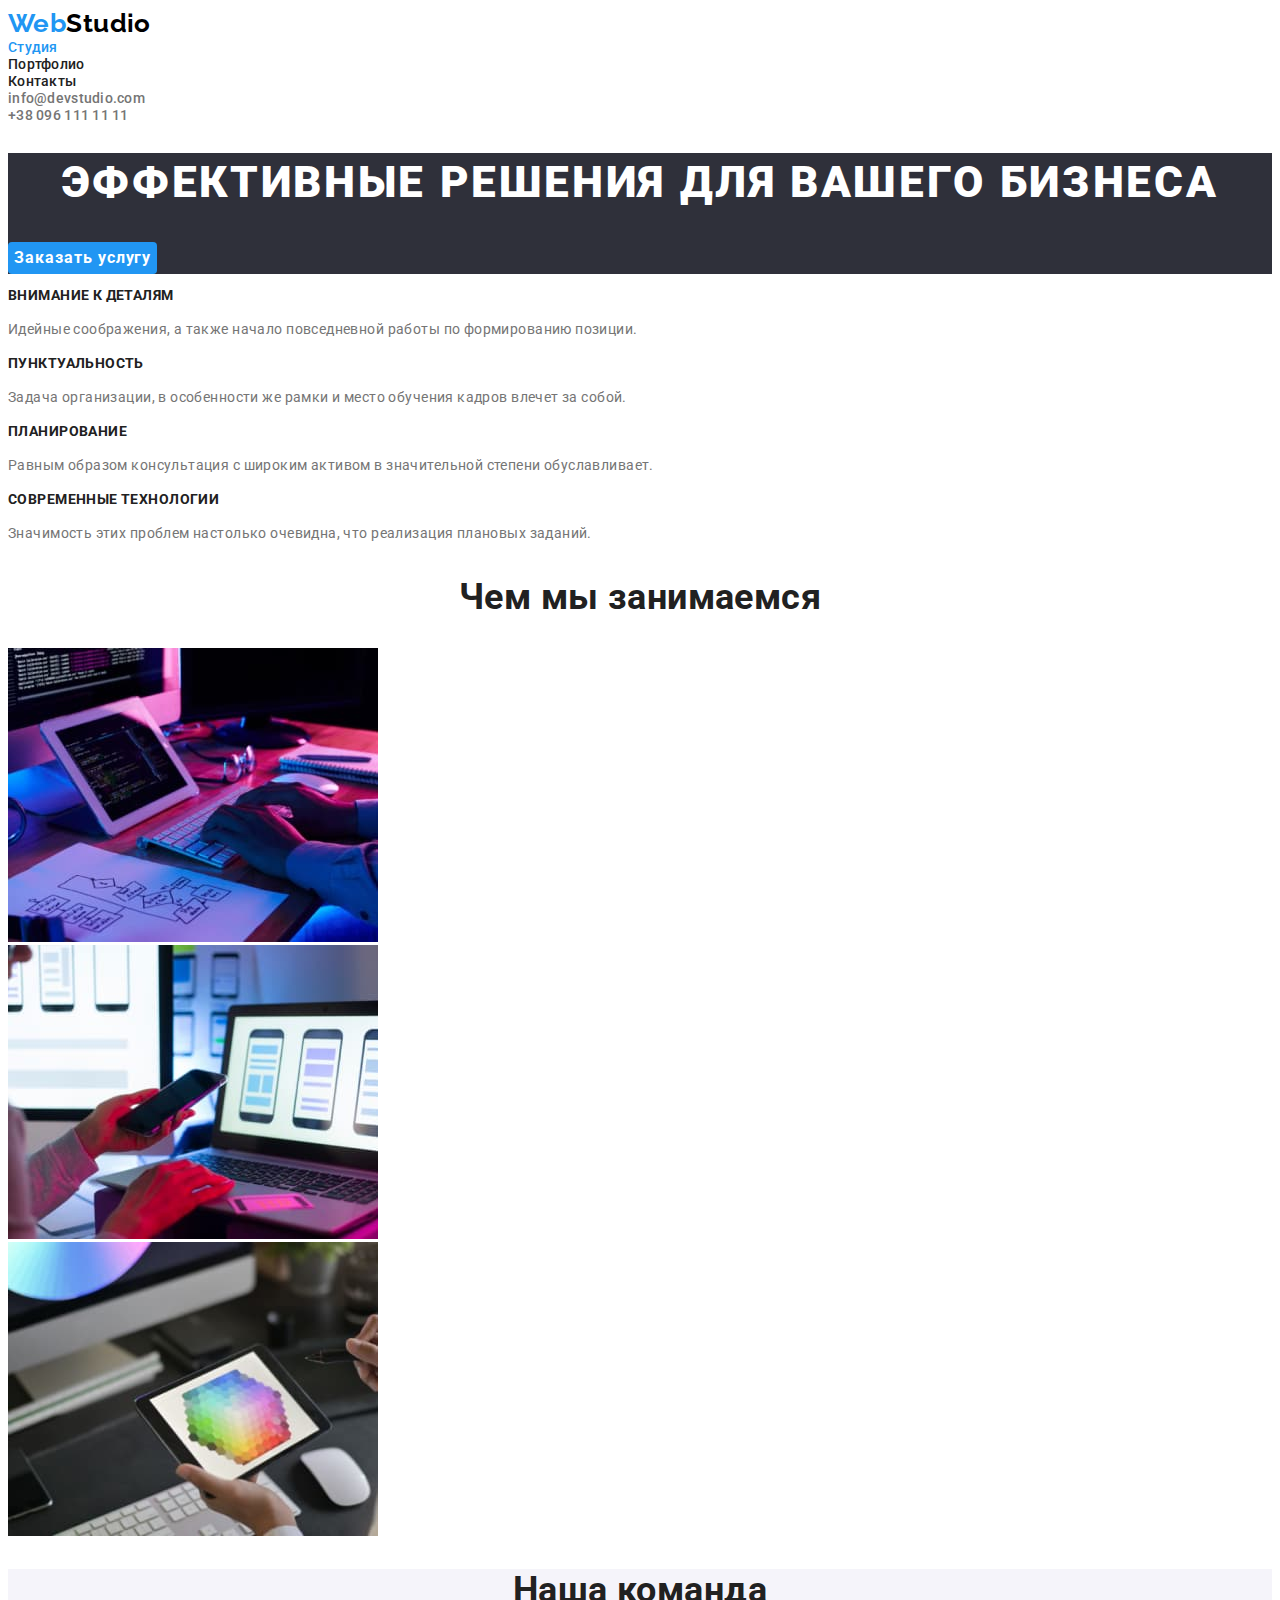
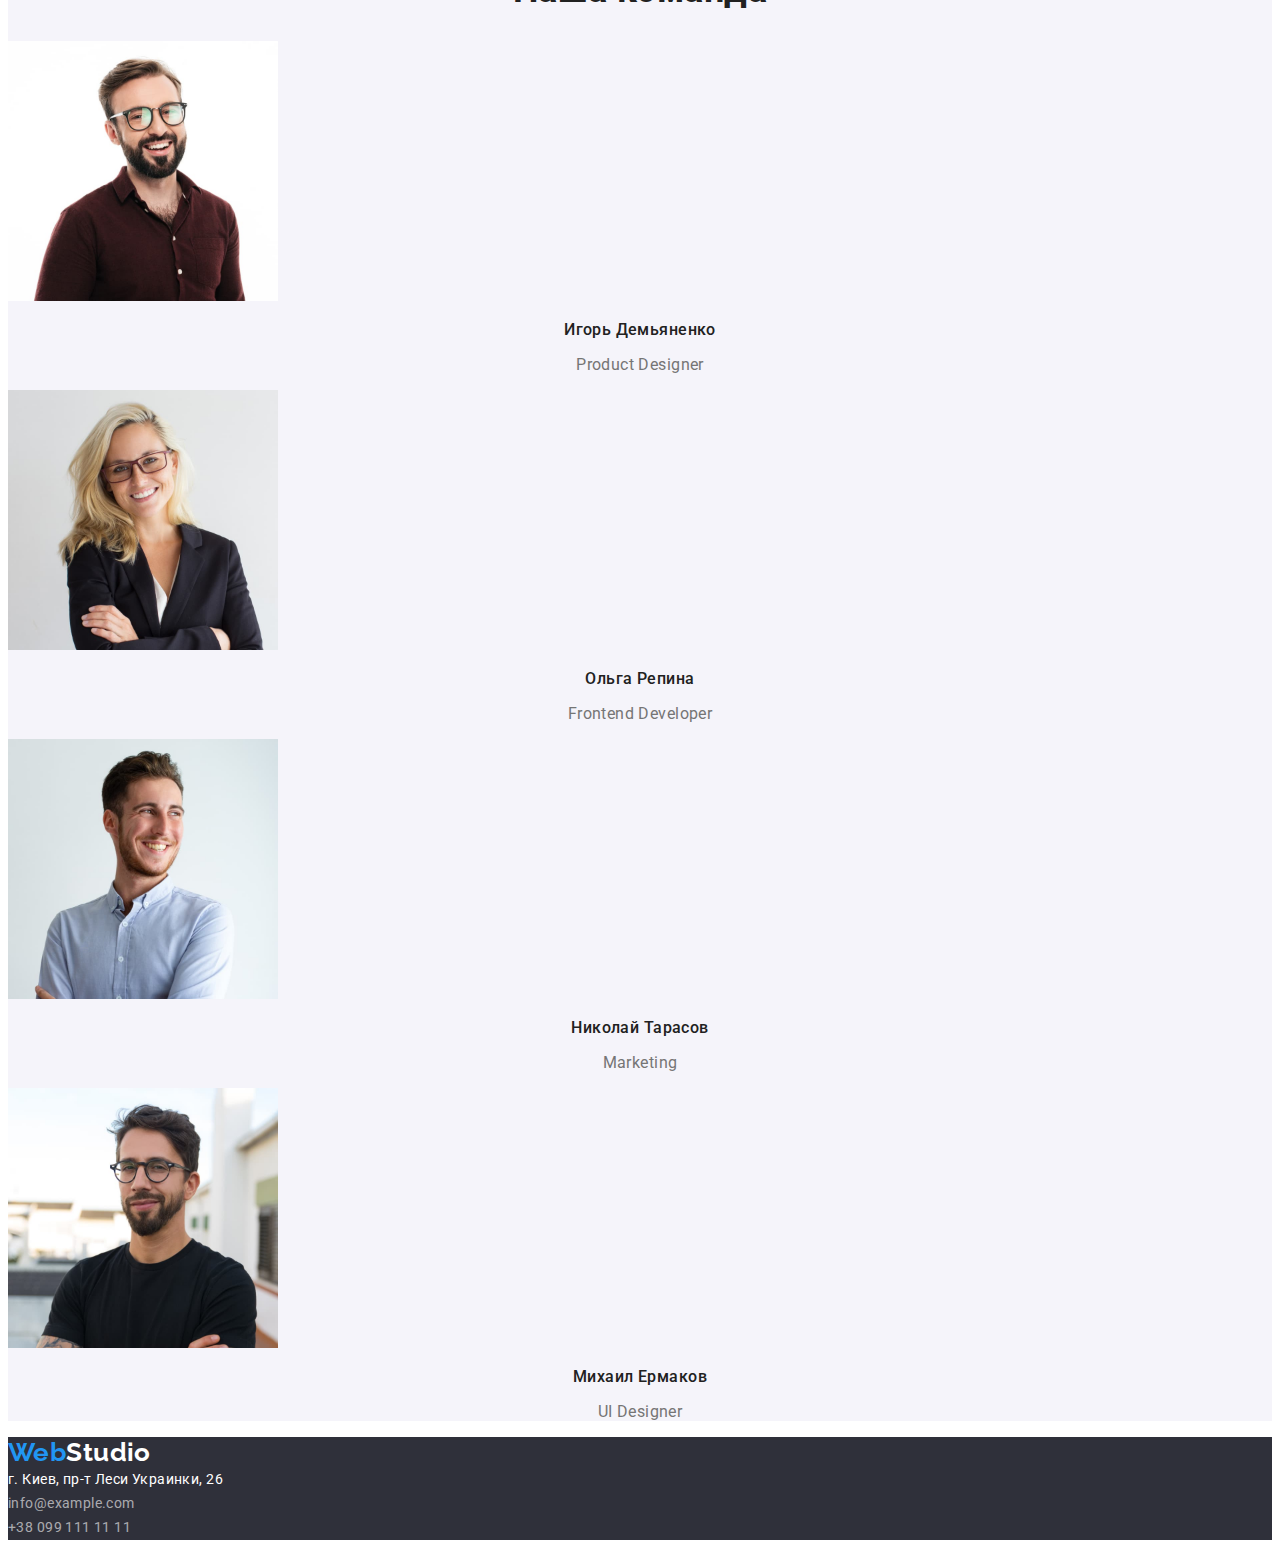
<file: index.html>
<!DOCTYPE html>
<html lang="ru">
  <head>
    <meta charset="UTF-8" />
    <meta http-equiv="X-UA-Compatible" content="IE=edge" />
    <meta name="viewport" content="width=device-width, initial-scale=1.0" />

    <title>Web Studio</title>

    <link rel="preconnect" href="https://fonts.googleapis.com" />
    <link rel="preconnect" href="https://fonts.gstatic.com" crossorigin />
    <link
      href="https://fonts.googleapis.com/css2?family=Raleway:wght@700&family=Roboto:wght@400;500;700;900&display=swap"
      rel="stylesheet"
    />

    <link rel="stylesheet" href="./css/styles.css" />
  </head>
  <body>
    <header class="page-header">
      <nav>
        <a class="logo link" href="./index.html"
          ><span class="accent-color">Web</span>Studio</a
        >
        <ul class="site-nav list">
          <li class="site-nav-item">
            <a class="site-nav-link link current" href="./index.html">Студия</a>
          </li>
          <li class="site-nav-item">
            <a class="site-nav-link link" href="./portfolio.html">Портфолио</a>
          </li>
          <li class="site-nav-item">
            <a class="site-nav-link link" href="">Контакты</a>
          </li>
        </ul>
      </nav>

      <ul class="header-contacts list">
        <li class="header-contacts-item">
          <a class="header-contacts-link link" href="mailto:info@devstudio.com"
            >info@devstudio.com</a
          >
        </li>
        <li class="header-contacts-item">
          <a class="header-contacts-link link" href="tel:+380961111111"
            >+38 096 111 11 11</a
          >
        </li>
      </ul>
    </header>

    <main>
      <!-- Section hero -->
      <section class="section-hero">
        <h1 class="hero-title">Эффективные решения для вашего бизнеса</h1>
        <button class="hero-button" type="button">Заказать услугу</button>
      </section>

      <!-- Section features -->
      <section class="section-features">
        <h2 class="visually-hidden">Наши особенности</h2>
        <ul class="list">
          <li>
            <h3 class="features-title">Внимание к деталям</h3>
            <p class="features-description">
              Идейные соображения, а также начало повседневной работы по
              формированию позиции.
            </p>
          </li>
          <li>
            <h3 class="features-title">Пунктуальность</h3>
            <p class="features-description">
              Задача организации, в особенности же рамки и место обучения кадров
              влечет за собой.
            </p>
          </li>
          <li>
            <h3 class="features-title">Планирование</h3>
            <p class="features-description">
              Равным образом консультация с широким активом в значительной
              степени обуславливает.
            </p>
          </li>
          <li>
            <h3 class="features-title">Современные технологии</h3>
            <p class="features-description">
              Значимость этих проблем настолько очевидна, что реализация
              плановых заданий.
            </p>
          </li>
        </ul>
      </section>

      <!-- Section working -->
      <section class="section-working">
        <h2 class="section-title">Чем мы занимаемся</h2>
        <ul class="list">
          <li>
            <img
              src="./images/work1.jpg"
              alt="Написание кода для десктопного приложения"
              width="370"
            />
          </li>
          <li>
            <img
              src="./images/work2.jpg"
              alt="Разработка мобильного приложения"
              width="370"
            />
          </li>
          <li>
            <img
              src="./images/work3.jpg"
              alt="Яркая картинка на экране планшета"
              width="370"
            />
          </li>
        </ul>
      </section>

      <!-- Section team -->
      <section class="section-team">
        <h2 class="section-title">Наша команда</h2>
        <ul class="team-card-list list">
          <li class="team-card-item">
            <img
              src="./images/team-mate1.jpg"
              alt="Фото Игоря Демьяненко"
              width="270"
            />
            <h3 class="team-card-name">Игорь Демьяненко</h3>
            <p class="team-card-description" lang="en">Product Designer</p>
          </li>
          <li class="team-card-item">
            <img
              src="./images/team-mate2.jpg"
              alt="Фото Ольги Репиной"
              width="270"
            />
            <h3 class="team-card-name">Ольга Репина</h3>
            <p class="team-card-description" lang="en">Frontend Developer</p>
          </li>
          <li class="team-card-item">
            <img
              src="./images/team-mate3.jpg"
              alt="Фото Николая Тарасова"
              width="270"
            />
            <h3 class="team-card-name">Николай Тарасов</h3>
            <p class="team-card-description" lang="en">Marketing</p>
          </li>
          <li class="team-card-item">
            <img
              src="./images/team-mate4.jpg"
              alt="Фото Михаила Ермакова"
              width="270"
            />
            <h3 class="team-card-name">Михаил Ермаков</h3>
            <p class="team-card-description" lang="en">UI Designer</p>
          </li>
        </ul>
      </section>
    </main>

    <!-- Page footer -->
    <footer class="page-footer">
      <a class="footer-logo logo link" href="./index.html"
        ><span class="accent-color">Web</span>Studio</a
      >

      <address class="footer-address">
        <ul class="list">
          <li>
            <a
              class="footer-address-link link"
              href="https://goo.gl/maps/VHeJ8xH6MeGUkps48"
              target="_blank"
              rel="noopener noreferrer"
              >г. Киев, пр-т Леси Украинки, 26</a
            >
          </li>
          <li>
            <a class="footer-contact-link link" href="mailto:info@example.com"
              >info@example.com</a
            >
          </li>
          <li>
            <a class="footer-contact-link link" href="tel:+380961111111"
              >+38 099 111 11 11</a
            >
          </li>
        </ul>
      </address>
    </footer>
  </body>
</html>
</file>
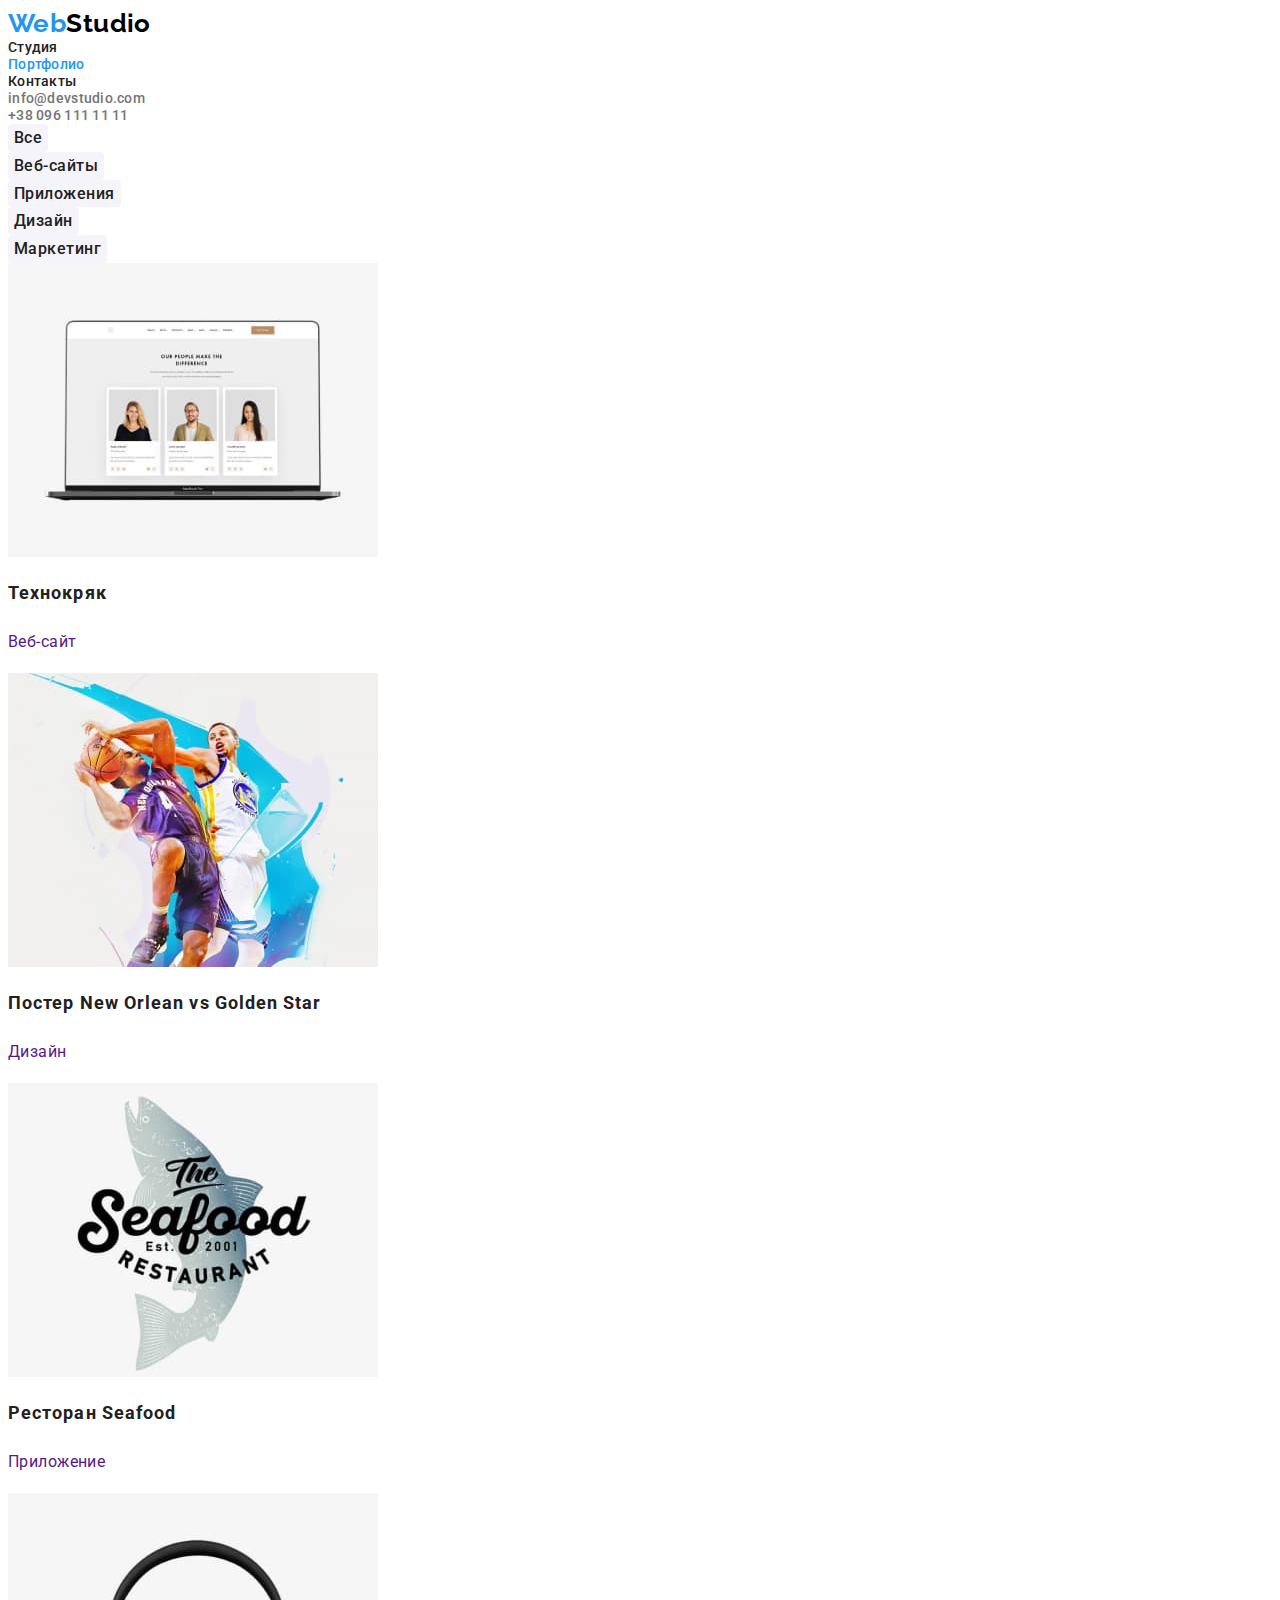
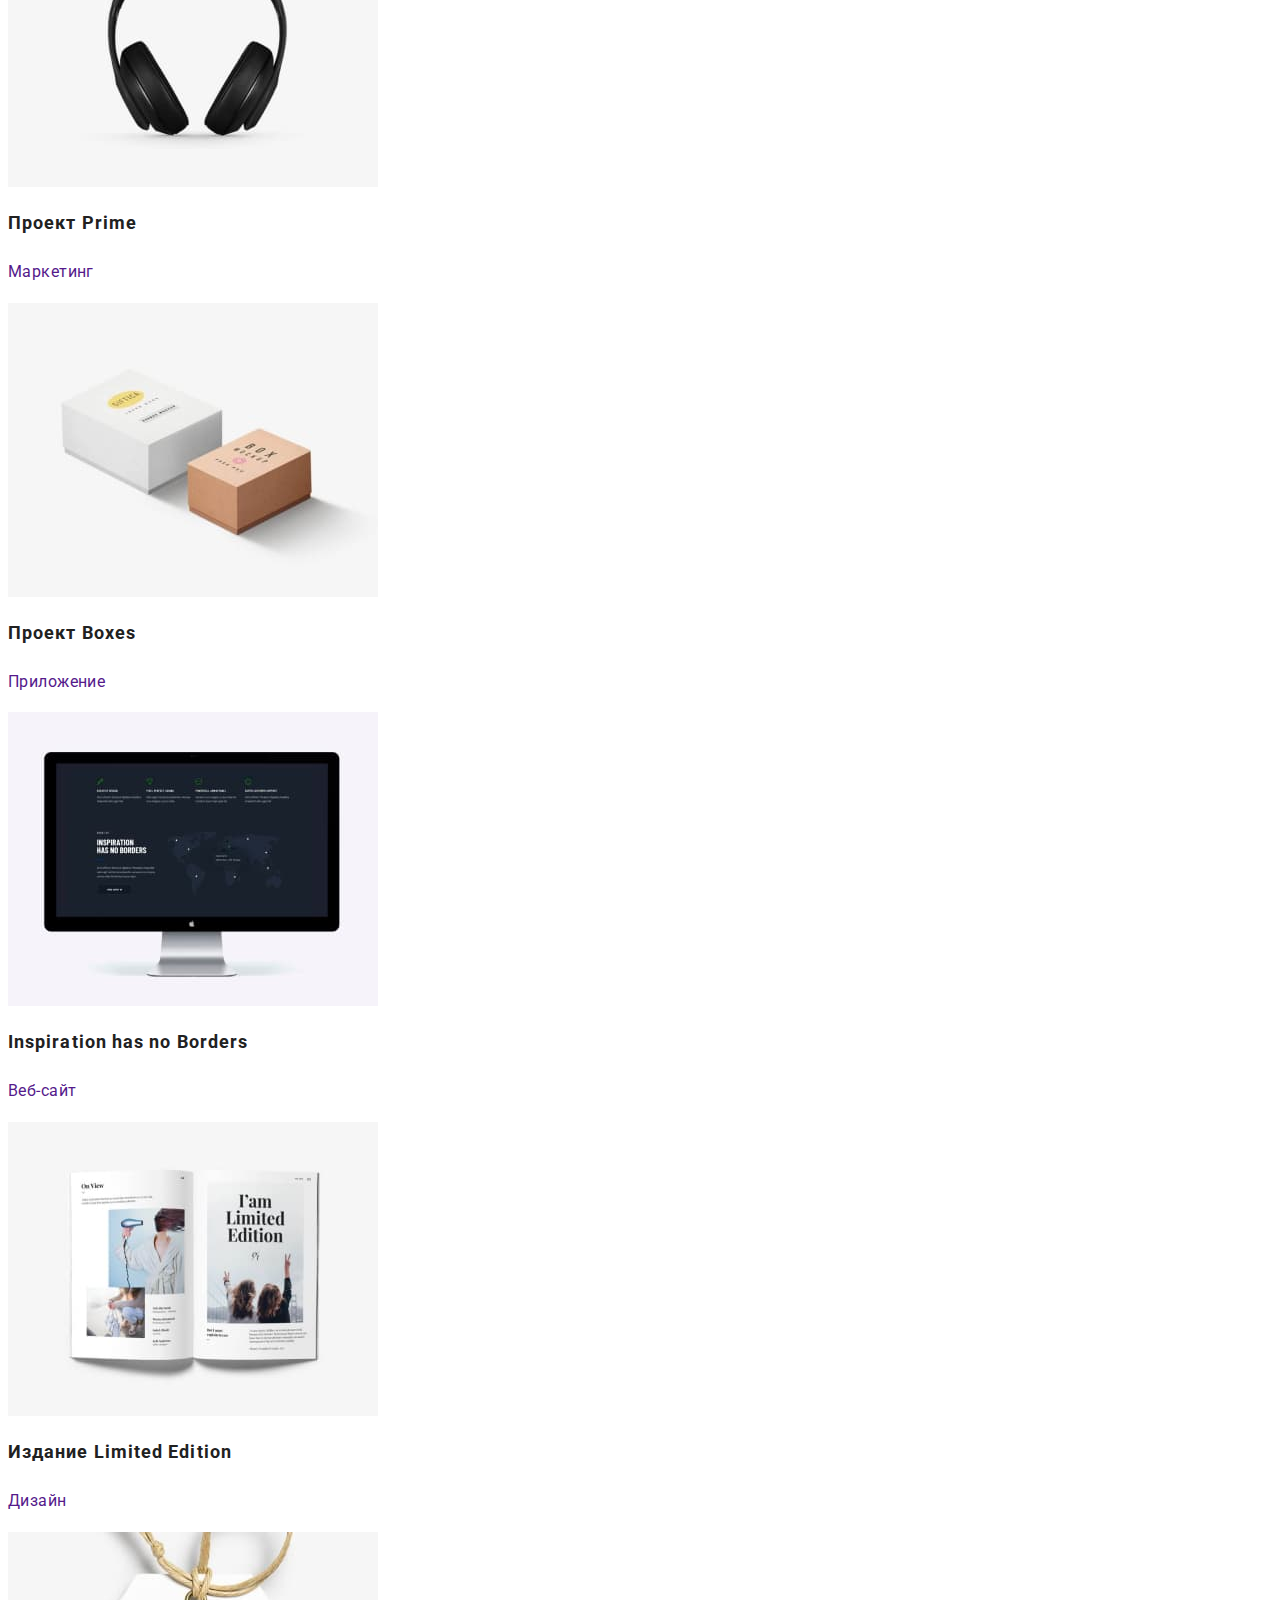
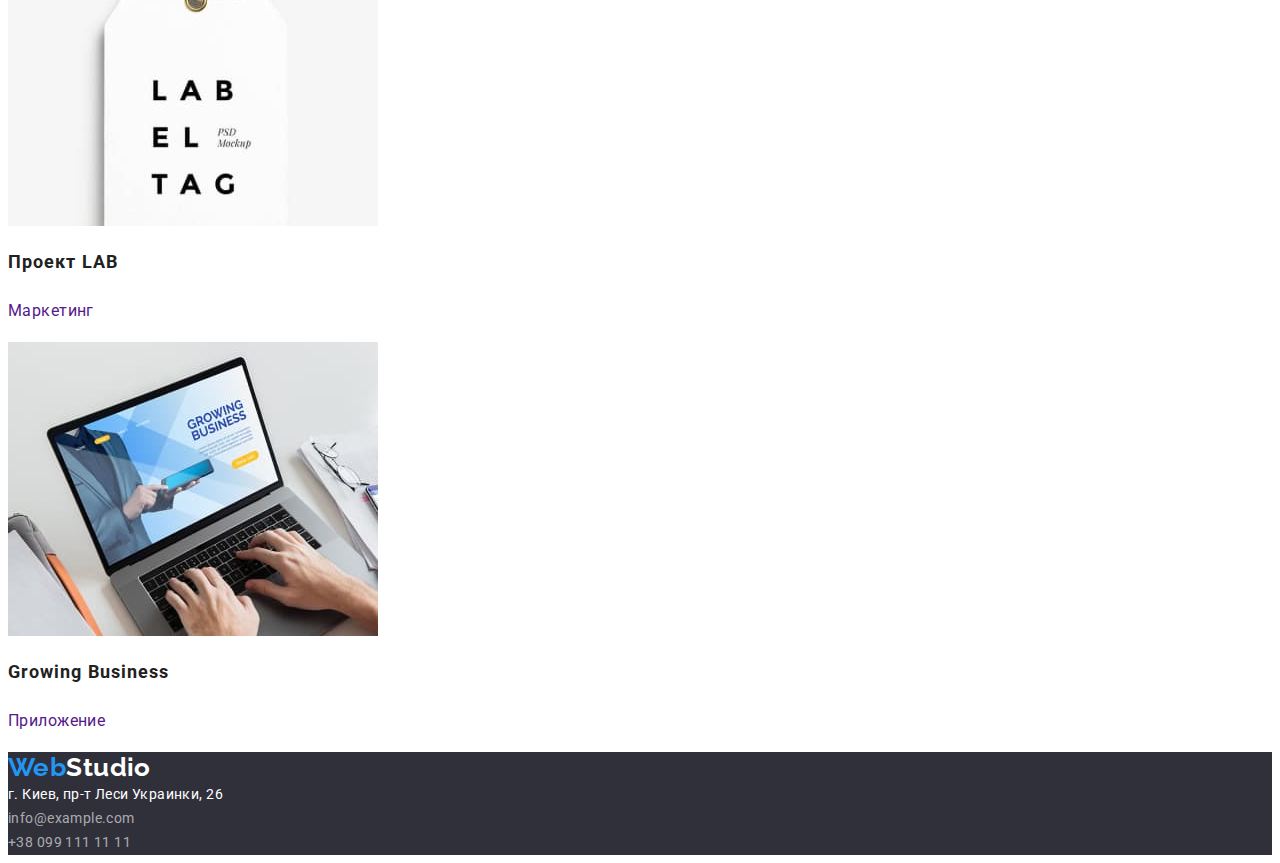
<file: portfolio.html>
<!DOCTYPE html>
<html lang="ru">
  <head>
    <meta charset="UTF-8" />
    <meta http-equiv="X-UA-Compatible" content="IE=edge" />
    <meta name="viewport" content="width=device-width, initial-scale=1.0" />

    <title>Web Studio</title>

    <link rel="preconnect" href="https://fonts.googleapis.com" />
    <link rel="preconnect" href="https://fonts.gstatic.com" crossorigin />
    <link
      href="https://fonts.googleapis.com/css2?family=Raleway:wght@700&family=Roboto:wght@400;500;700;900&display=swap"
      rel="stylesheet"
    />

    <link rel="stylesheet" href="./css/styles.css" />
  </head>
  <body>
    <header class="page-header">
      <nav>
        <a class="logo link" href="./index.html"
          ><span class="accent-color">Web</span>Studio</a
        >
        <ul class="site-nav list">
          <li class="site-nav-item">
            <a class="site-nav-link link" href="./index.html">Студия</a>
          </li>
          <li class="site-nav-item">
            <a class="site-nav-link link current" href="./portfolio.html"
              >Портфолио</a
            >
          </li>
          <li class="site-nav-item">
            <a class="site-nav-link link" href="">Контакты</a>
          </li>
        </ul>
      </nav>

      <ul class="header-contacts list">
        <li class="header-contacts-item">
          <a class="header-contacts-link link" href="mailto:info@devstudio.com"
            >info@devstudio.com</a
          >
        </li>
        <li class="header-contacts-item">
          <a class="header-contacts-link link" href="tel:+380961111111"
            >+38 096 111 11 11</a
          >
        </li>
      </ul>
    </header>

    <main>
      <section class="section-partfolio">
        <h1 class="visually-hidden">Наши работы</h1>

        <!-- Filter -->
        <ul class="filter-list list">
          <li><button class="filter-btn" type="button">Все</button></li>
          <li><button class="filter-btn" type="button">Веб-сайты</button></li>
          <li><button class="filter-btn" type="button">Приложения</button></li>
          <li><button class="filter-btn" type="button">Дизайн</button></li>
          <li><button class="filter-btn" type="button">Маркетинг</button></li>
        </ul>

        <!-- Gallery -->
        <ul class="card-set-list list">
          <li class="card-set-item">
            <a class="link" href=""
              ><img
                src="./images/img-portfolio1.jpg"
                alt="Ноутбук"
                width="370"
              />
              <h2 class="card-set-title">Технокряк</h2>
              <p class="card-set-description">Веб-сайт</p>
            </a>
          </li>
          <li class="card-set-item">
            <a class="link" href=""
              ><img
                src="./images/img-portfolio2.jpg"
                alt="Баскетболисты"
                width="370"
              />
              <h2 class="card-set-title">
                Постер <span lang="en">New Orlean vs Golden Star</span>
              </h2>
              <p class="card-set-description">Дизайн</p>
            </a>
          </li>
          <li class="card-set-item">
            <a class="link" href=""
              ><img
                src="./images/img-portfolio3.jpg"
                alt="Логотип ресторана Seafood"
                width="370"
              />
              <h2 class="card-set-title">
                Ресторан <span lang="en">Seafood</span>
              </h2>
              <p class="card-set-description">Приложение</p>
            </a>
          </li>
          <li class="card-set-item">
            <a class="link" href=""
              ><img
                src="./images/img-portfolio4.jpg"
                alt="Наушники"
                width="370"
              />
              <h2 class="card-set-title">
                Проект <span lang="en">Prime</span>
              </h2>
              <p class="card-set-description">Маркетинг</p>
            </a>
          </li>
          <li class="card-set-item">
            <a class="link" href=""
              ><img
                src="./images/img-portfolio5.jpg"
                alt="Две коробки"
                width="370"
              />
              <h2 class="card-set-title">
                Проект <span lang="en">Boxes</span>
              </h2>
              <p class="card-set-description">Приложение</p>
            </a>
          </li>
          <li class="card-set-item">
            <a class="link" href=""
              ><img
                src="./images/img-portfolio6.jpg"
                alt="Монитор"
                width="370"
              />
              <h2 class="card-set-title" lang="en">
                Inspiration has no Borders
              </h2>
              <p class="card-set-description">Веб-сайт</p>
            </a>
          </li>
          <li class="card-set-item">
            <a class="link" href=""
              ><img
                src="./images/img-portfolio7.jpg"
                alt="Журнал"
                width="370"
              />
              <h2 class="card-set-title">
                Издание <span lang="en">Limited Edition</span>
              </h2>
              <p class="card-set-description">Дизайн</p>
            </a>
          </li>
          <li class="card-set-item">
            <a class="link" href=""
              ><img src="./images/img-portfolio8.jpg" alt="Бирка" width="370" />
              <h2 class="card-set-title">Проект <span lang="en">LAB</span></h2>
              <p class="card-set-description">Маркетинг</p>
            </a>
          </li>
          <li class="card-set-item">
            <a class="link" href=""
              ><img
                src="./images/img-portfolio9.jpg"
                alt="Ноутбук"
                width="370"
              />
              <h2 class="card-set-title" lang="en">Growing Business</h2>
              <p class="card-set-description">Приложение</p>
            </a>
          </li>
        </ul>
      </section>
    </main>

    <!-- Page footer -->
    <footer class="page-footer">
      <a class="footer-logo logo link" href="./index.html"
        ><span class="accent-color">Web</span>Studio</a
      >

      <address class="footer-address">
        <ul class="list">
          <li>
            <a
              class="footer-address-link link"
              href="https://goo.gl/maps/VHeJ8xH6MeGUkps48"
              target="_blank"
              rel="noopener noreferrer"
              >г. Киев, пр-т Леси Украинки, 26</a
            >
          </li>
          <li>
            <a class="footer-contact-link link" href="mailto:info@example.com"
              >info@example.com</a
            >
          </li>
          <li>
            <a class="footer-contact-link link" href="tel:+380961111111"
              >+38 099 111 11 11</a
            >
          </li>
        </ul>
      </address>
    </footer>
  </body>
</html>
</file>
<file: css/styles.css>
:root {
  --accent-color: #2196f3;
  --primary-text-color: #757575;
  --secondary-text-color: #212121;
  --title-color: #212121;
  --primary-bg-color: #ffffff;
  --secondary-bg-color: #f5f4fa;
}

body {
  font-family: 'Roboto', sans-serif;
  color: var(--primary-text-color);
  font-size: 14px;
  letter-spacing: 0.03em;
}

.link {
  text-decoration: none;
}

.list {
  margin: 0;
  padding: 0;
  list-style: none;
}

.section-title {
  color: var(--title-color);
  font-size: 36px;
  line-height: 1.17;
  text-align: center;
}

.visually-hidden {
  position: absolute;
  width: 1px;
  height: 1px;
  margin: -1px;
  border: 0;
  padding: 0;
  clip: rect(0 0 0 0);
  overflow: hidden;
}

/* Page-header
================================== */

.logo {
  color: #000000;
  font-family: Raleway, sans-serif;
  font-weight: 700;
  font-size: 26px;
  line-height: 1.19;
}

.logo .accent-color {
  color: var(--accent-color);
}

/* Site navigation and header contacts 
================================== */

.header-contacts-link,
.site-nav-link {
  font-weight: 500;
  line-height: 1.14;
  letter-spacing: 0.02em;
}

.site-nav-link {
  color: var(--secondary-text-color);
}

.header-contacts-link {
  color: var(--primary-text-color);
}

.current,
.site-nav-link:hover,
.site-nav-link:focus,
.header-contacts-link:hover,
.header-contacts-link:focus {
  color: var(--accent-color);
}

/* Section hero
================================== */

.section-hero {
  background-color: #2f303a;
}

.hero-title {
  color: #ffffff;
  font-weight: 900;
  font-size: 44px;
  line-height: 1.36;
  text-align: center;
  letter-spacing: 0.06em;
  text-transform: uppercase;
}

.hero-button {
  color: #ffffff;
  font-family: inherit;
  font-weight: 700;
  font-size: 16px;
  line-height: 1.87;
  letter-spacing: 0.06em;

  background-color: var(--accent-color);
  border: none;
  border-radius: 4px;
  cursor: pointer;
}

/* Section features
================================== */

.features-title {
  color: var(--title-color);
  font-size: 14px;
  line-height: 1.14;
  text-transform: uppercase;
}

.features-description {
  line-height: 1.71;
}

/* Section working
================================== */

/* Section team
================================== */

.section-team {
  background-color: var(--secondary-bg-color);
}

.team-card-name {
  color: var(--secondary-text-color);
  font-weight: 500;
  font-size: 16px;
  line-height: 1.19;
  text-align: center;
}

.team-card-description {
  font-size: 16px;
  line-height: 19px;
  line-height: 1.19;
  text-align: center;
}

/* Portfolio
================================== */

.filter-btn {
  color: var(--secondary-text-color);
  font-family: inherit;
  font-weight: 500;
  font-size: 16px;
  line-height: 1.62;
  letter-spacing: 0.03em;

  background-color: #f5f4fa;
  border: none;
  border-radius: 4px;
  cursor: pointer;
}

.filter-btn:hover,
.filter-btn:focus {
  color: #ffffff;
  background-color: var(--accent-color);
}

/* Gallery
================================== */
.card-set-title {
  color: var(--title-color);
  font-size: 18px;
  line-height: 2;
  letter-spacing: 0.06em;
}

.card-set-description {
  font-size: 16px;
  line-height: 1.87;
}
/* Page footer
================================== */

.page-footer {
  background-color: #2f303a;
}

.footer-logo {
  color: #ffffff;
}

.footer-contact-link,
.footer-address-link {
  font-style: normal;
  line-height: 1.71;
}

.footer-address-link {
  color: #ffffff;
}

.footer-contact-link {
  color: rgba(255, 255, 255, 0.6);
}

.footer-address-link:hover,
.footer-address-link:focus,
.footer-contact-link:hover,
.footer-contact-link:focus {
  color: var(--accent-color);
}
</file>
